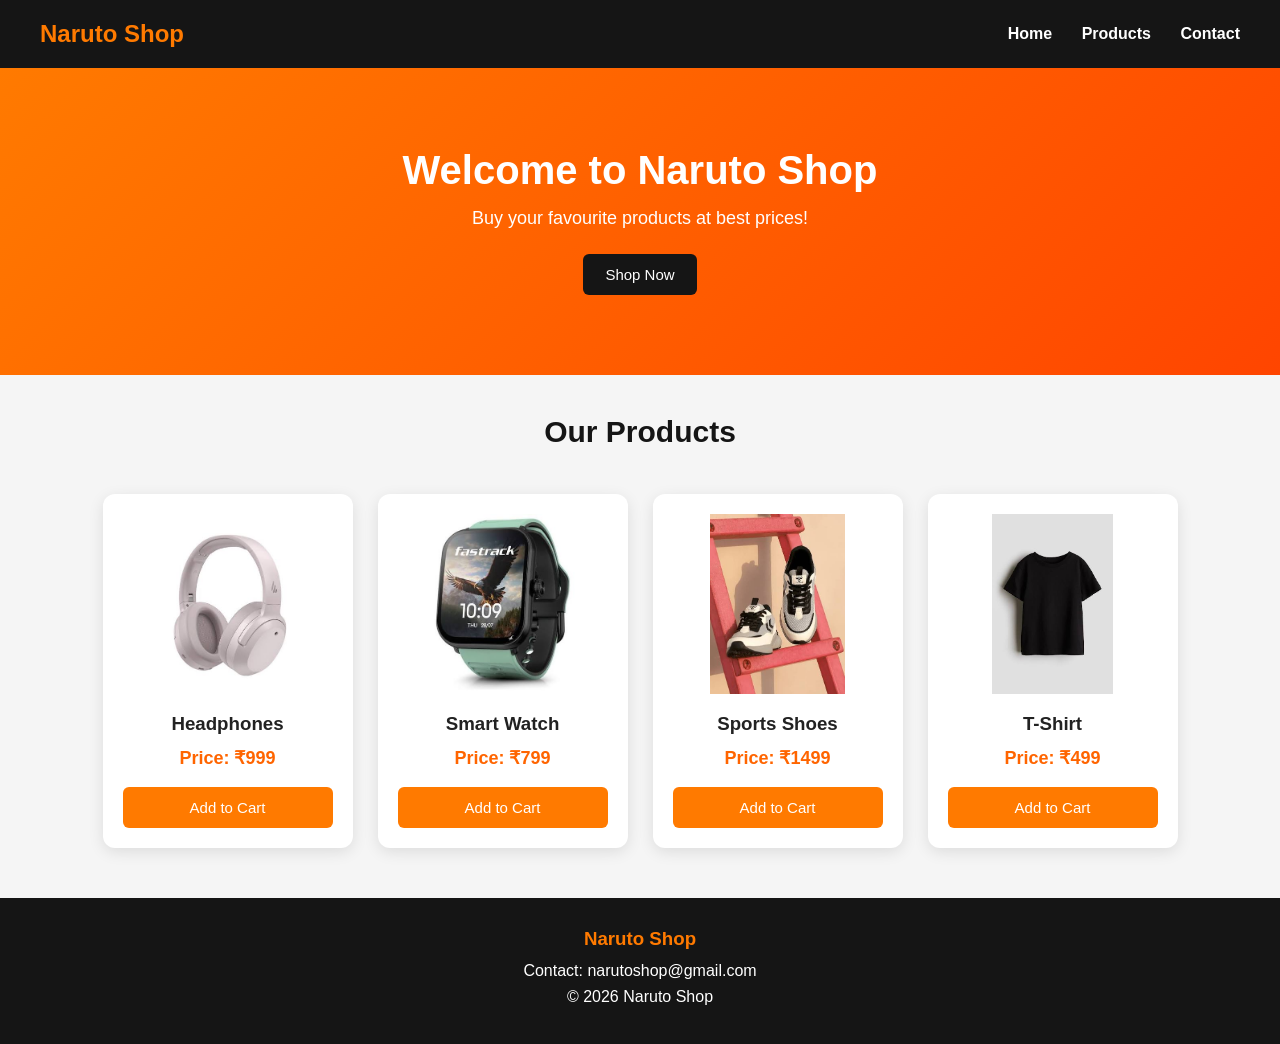
<file: index.html>
<!DOCTYPE html>
<html lang="en">
<head>
    <meta charset="UTF-8">
    <meta name="viewport" content="width=device-width, initial-scale=1.0">
    <title>Document</title>
    <link rel="stylesheet" href="ecom.css">
</head>
<body>

    <div class="navbar">
        <h2>Naruto Shop</h2>
        <div>
            <a href="#">Home</a>
            <a href="#products">Products</a>
            <a href="#contact">Contact</a>
        </div>
    </div>

    <div class="banner">
        <h1>Welcome to Naruto Shop</h1>
        <p>Buy your favourite products at best prices!</p>
        <button>Shop Now</button>
    </div>

    <h2 class="heading" id="products">Our Products</h2>

    <div class="products">

        <div class="card">
            <img src="./assets/headphone.jpg" alt="Headphones">
            <h3>Headphones</h3>
            <p>Price: ₹999</p>
            <button>Add to Cart</button>
        </div>

        <div class="card">
            <img src="./assets/smartwatch.jpg" alt="Watch">
            <h3>Smart Watch</h3>
            <p>Price: ₹799</p>
            <button>Add to Cart</button>
        </div>

        <div class="card">
            <img src="./assets/sports shoe.jpg" alt="Shoes">
            <h3>Sports Shoes</h3>
            <p>Price: ₹1499</p>
            <button>Add to Cart</button>
        </div>

        <div class="card">
            <img src="./assets/t shirts.jpg" alt="T-shirt">
            <h3>T-Shirt</h3>
            <p>Price: ₹499</p>
            <button>Add to Cart</button>
        </div>

    </div>

    <div class="footer" id="contact">
        <h3>Naruto Shop</h3>
        <p>Contact: narutoshop@gmail.com</p>
        <p>© 2026 Naruto Shop</p>
    </div>

</body>
</html>
</file>
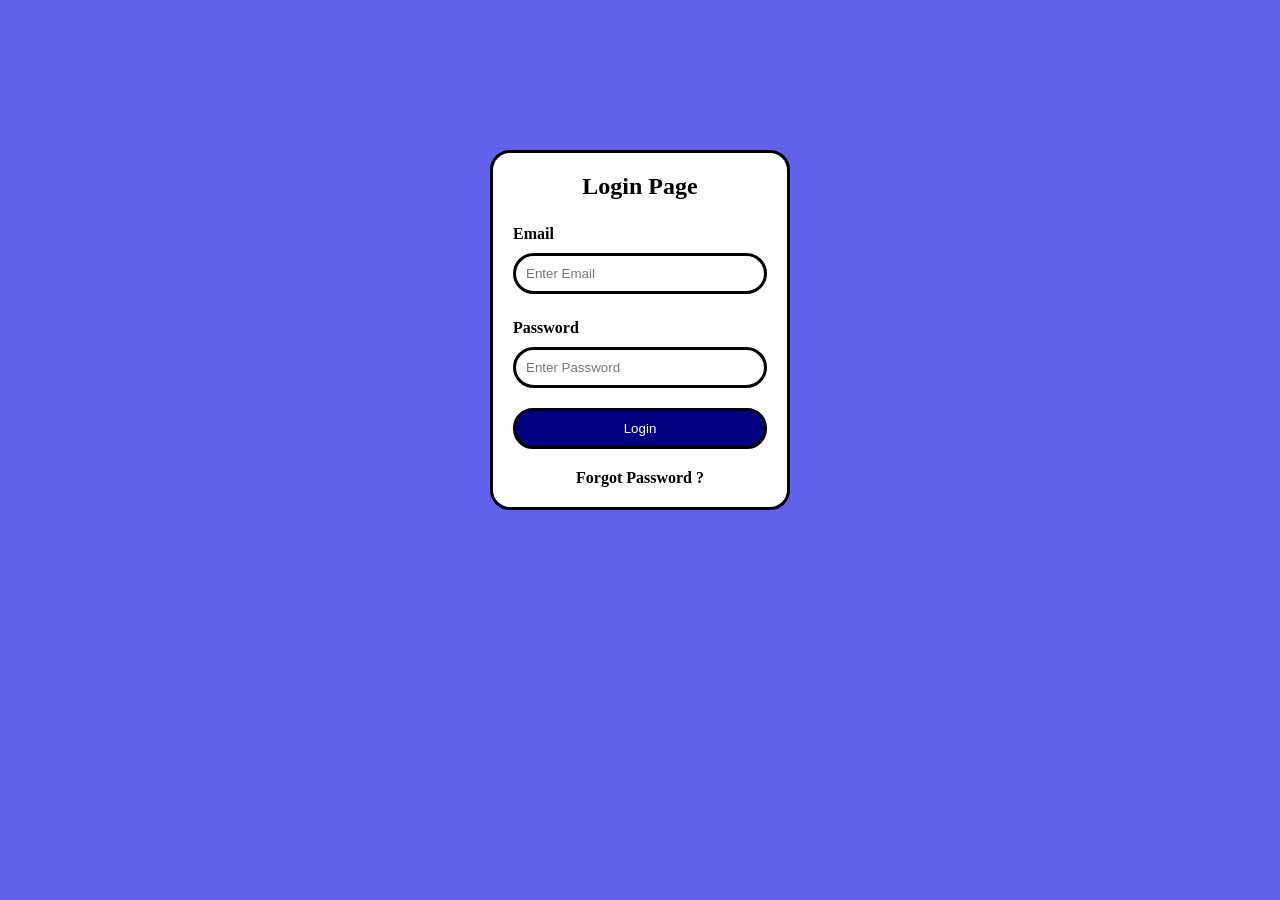
<file: cssproject1.html>
<!DOCTYPE html>
<html lang="en">
<head>
    <meta charset="UTF-8">
    <meta name="viewport" content="width=device-width, initial-scale=1.0">
    <title>Document</title>
    <style>
       *{
        box-sizing: border-box;
       }
       body{
           margin: 0;
           padding: 0;
           font-family: cursive;
           background-color: rgb(97, 97, 236);
       }
       .log{
        width: 300px;
        padding: 20px ;
        margin: 150px auto;
        background-color: rgb(253, 253, 253);
        border: 3px solid black;
        border-radius: 20px;
        color: black;
       }
       .log h2{
        margin-top: 0;
        margin-bottom: 25px;
        text-align: center;
       }
       .email{
        margin-bottom: 25px;
       }
       label{
        display: block;
        margin-bottom: 10px;
        font-weight: bold;
       }
       input{
        width: 100%;
        border: 3px solid black;
        padding: 10px;
        border-radius: 30px;
       }
       .password{
        margin-bottom: 10px;
       }
       button{
        margin-top: 10px;
        width:100%;
        border: solid black;
        border-radius: 20px ;
        margin-bottom: 10px ;
        padding: 10px;
        background-color:rgb(0, 0, 128);;
        color: white;
        cursor: pointer;
       }
       button:hover{
        background-color:white;
        color: black;
       }
       .forgot{
        margin-top: 10px;
        text-align: center;
       }
       a{
        text-decoration: none;
        color: black;
        font-weight: bold;
       }
       a:hover{
        text-decoration: underline;
       }
    </style>
</head>
<body>
    <div class="log">
    <h2>Login Page</h2>
    <form>
        <div class="email">
            <label>Email</label>
            <input type="email" placeholder="Enter Email">
        </div>
        <div class="password">
            <label>Password</label>
            <input type="password" placeholder="Enter Password">
        </div>
        <button type="submit">Login</button>
    </form>
    <div class="forgot">
    <a href="#">Forgot Password ?</a>
    </div>
    </div>
</body>
</html>
</file>
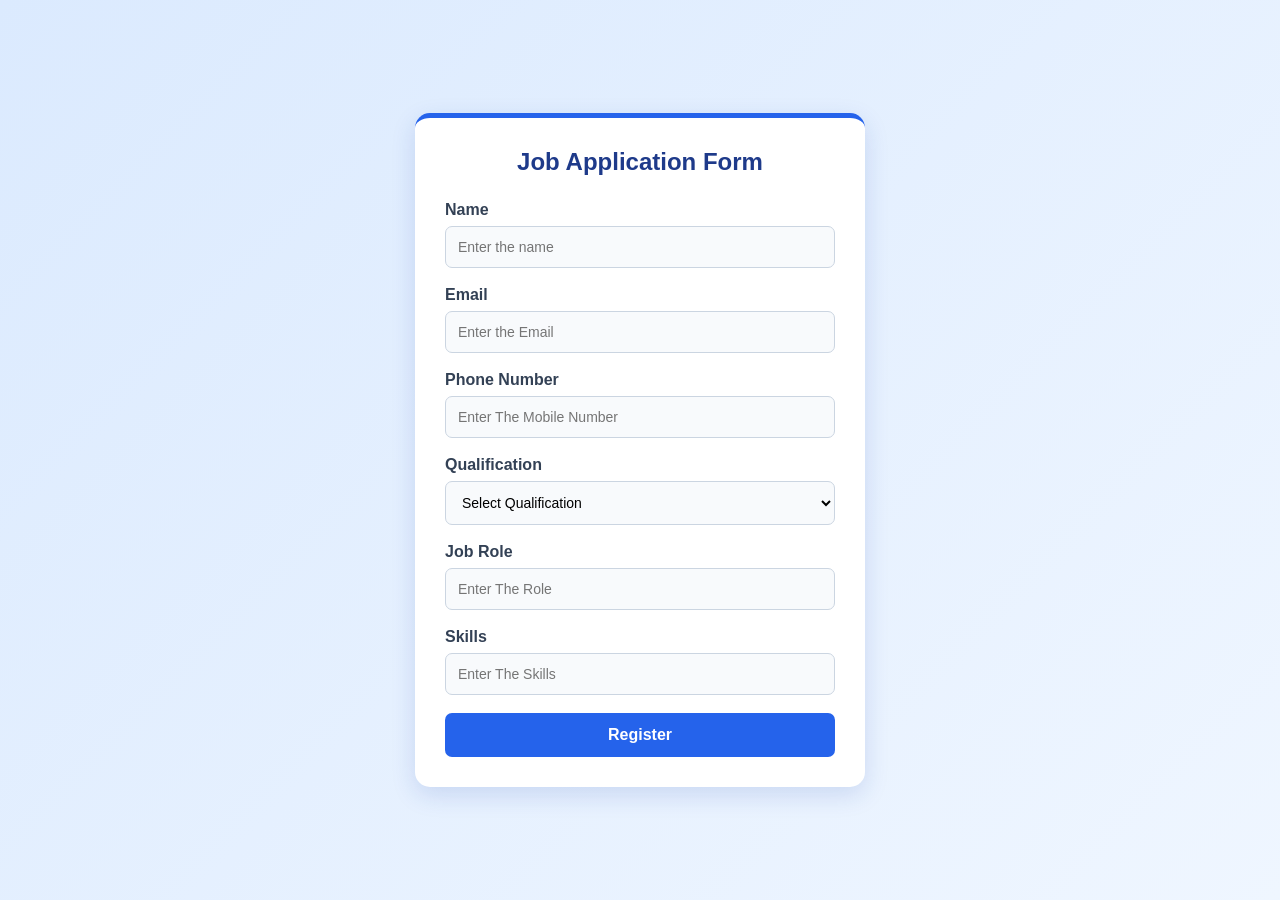
<file: cssproject2.html>
<!DOCTYPE html>
<html lang="en">
<head>
    <meta charset="UTF-8">
    <meta name="viewport" content="width=device-width, initial-scale=1.0">
    <title>Job registeration Form</title>
    <link rel="stylesheet" href="csspro2.css">
</head>
<body>
    <div class="box">
        <h2>Job Application Form</h2>
        <form>
            <label>Name</label>
            <input type="text" placeholder="Enter the name">
            <label>Email</label>
            <input type="email" placeholder="Enter the Email">
            <label>Phone Number</label>
            <input type="tel" placeholder="Enter The Mobile Number">
            <label>Qualification</label>
            <select>
                <option>Select Qualification </option>
                <option>B.Tech</option>
                <option>CSE</option>
                <option>AIDS</option>
                <option>ECE</option>
            </select>
            <label>Job Role</label>
            <input type="text" placeholder="Enter The Role">
            <label>Skills</label>
            <input type="text" placeholder="Enter The Skills">
            <button type="button">Register</button>

        </form>
    </div>
</body>
</html>
</file>
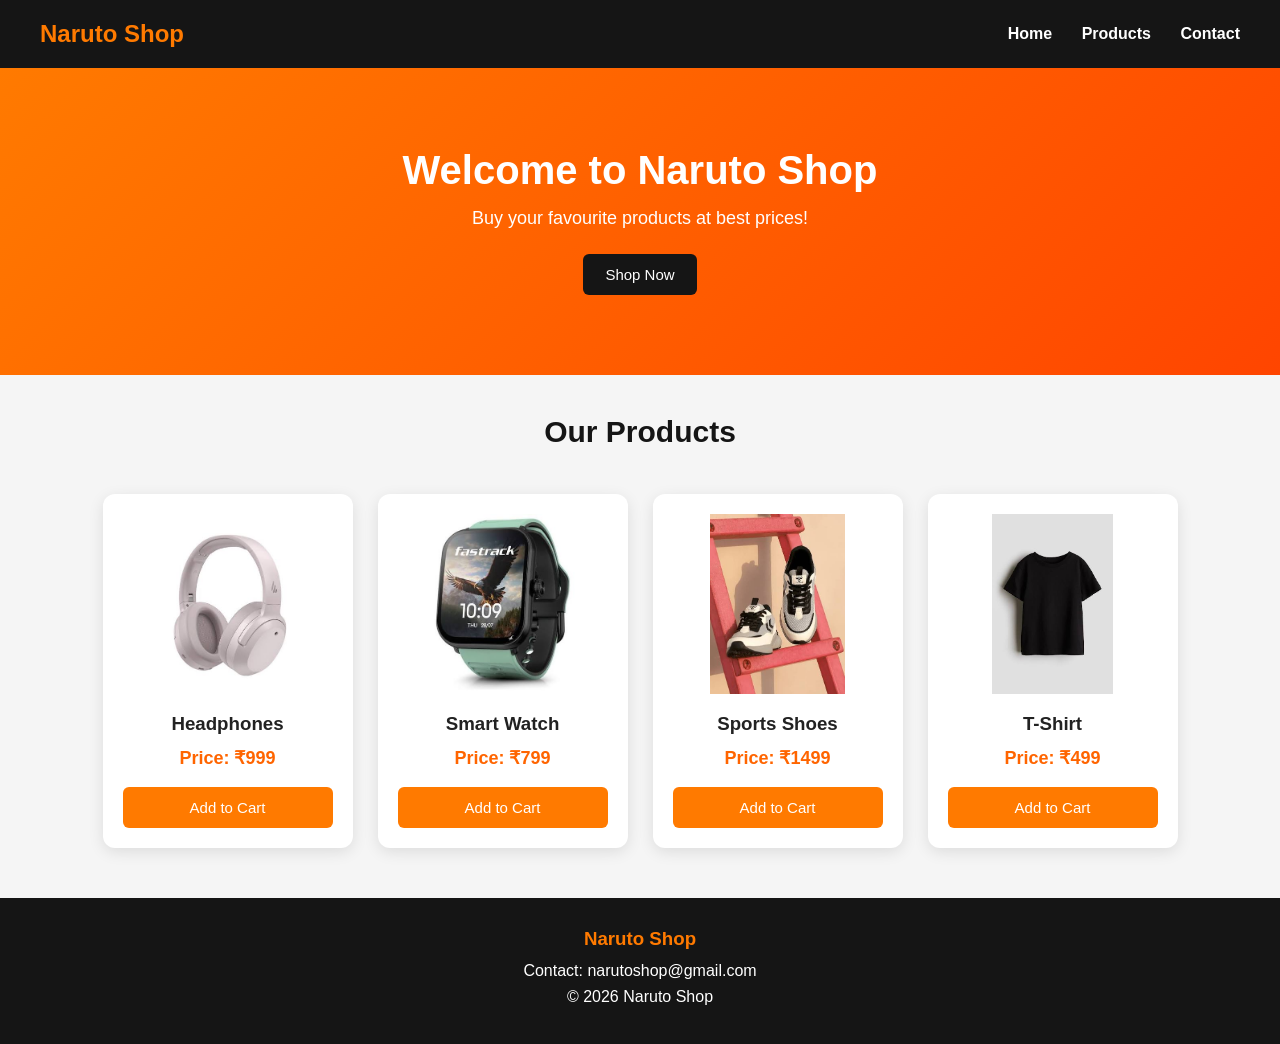
<file: ecom.html>
<!DOCTYPE html>
<html lang="en">
<head>
    <meta charset="UTF-8">
    <meta name="viewport" content="width=device-width, initial-scale=1.0">
    <title>Document</title>
    <link rel="stylesheet" href="ecom.css">
</head>
<body>

    <div class="navbar">
        <h2>Naruto Shop</h2>
        <div>
            <a href="#">Home</a>
            <a href="#products">Products</a>
            <a href="#contact">Contact</a>
        </div>
    </div>

    <div class="banner">
        <h1>Welcome to Naruto Shop</h1>
        <p>Buy your favourite products at best prices!</p>
        <button>Shop Now</button>
    </div>

    <h2 class="heading" id="products">Our Products</h2>

    <div class="products">

        <div class="card">
            <img src="./assets/headphone.jpg" alt="Headphones">
            <h3>Headphones</h3>
            <p>Price: ₹999</p>
            <button>Add to Cart</button>
        </div>

        <div class="card">
            <img src="./assets/smartwatch.jpg" alt="Watch">
            <h3>Smart Watch</h3>
            <p>Price: ₹799</p>
            <button>Add to Cart</button>
        </div>

        <div class="card">
            <img src="./assets/sports shoe.jpg" alt="Shoes">
            <h3>Sports Shoes</h3>
            <p>Price: ₹1499</p>
            <button>Add to Cart</button>
        </div>

        <div class="card">
            <img src="./assets/t shirts.jpg" alt="T-shirt">
            <h3>T-Shirt</h3>
            <p>Price: ₹499</p>
            <button>Add to Cart</button>
        </div>

    </div>

    <div class="footer" id="contact">
        <h3>Naruto Shop</h3>
        <p>Contact: narutoshop@gmail.com</p>
        <p>© 2026 Naruto Shop</p>
    </div>

</body>
</html>
</file>
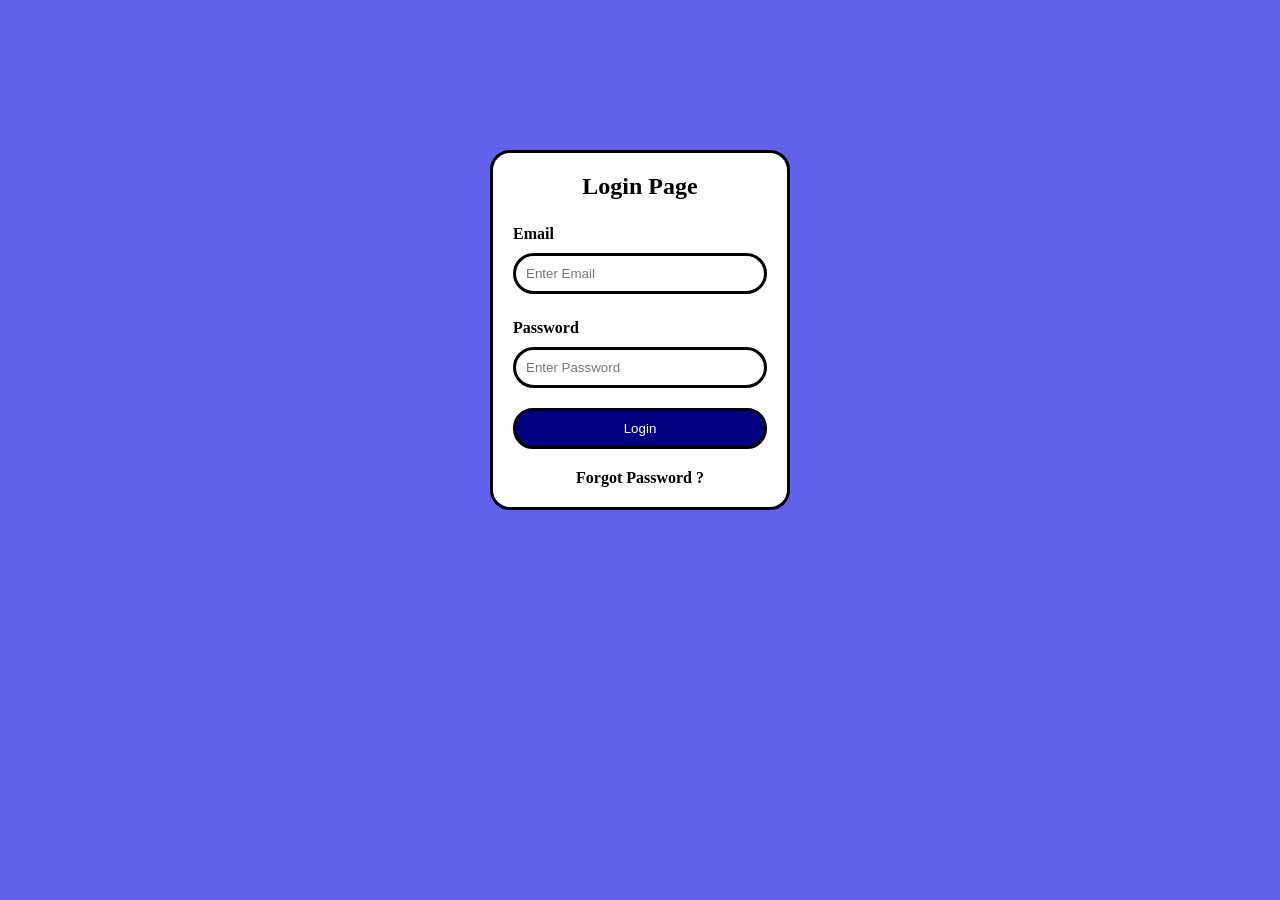
<file: index1.html>
<!DOCTYPE html>
<html lang="en">
<head>
    <meta charset="UTF-8">
    <meta name="viewport" content="width=device-width, initial-scale=1.0">
    <title>Document</title>
    <style>
       *{
        box-sizing: border-box;
       }
       body{
           margin: 0;
           padding: 0;
           font-family: cursive;
           background-color: rgb(97, 97, 236);
       }
       .log{
        width: 300px;
        padding: 20px ;
        margin: 150px auto;
        background-color: rgb(253, 253, 253);
        border: 3px solid black;
        border-radius: 20px;
        color: black;
       }
       .log h2{
        margin-top: 0;
        margin-bottom: 25px;
        text-align: center;
       }
       .email{
        margin-bottom: 25px;
       }
       label{
        display: block;
        margin-bottom: 10px;
        font-weight: bold;
       }
       input{
        width: 100%;
        border: 3px solid black;
        padding: 10px;
        border-radius: 30px;
       }
       .password{
        margin-bottom: 10px;
       }
       button{
        margin-top: 10px;
        width:100%;
        border: solid black;
        border-radius: 20px ;
        margin-bottom: 10px ;
        padding: 10px;
        background-color:rgb(0, 0, 128);;
        color: white;
        cursor: pointer;
       }
       button:hover{
        background-color:white;
        color: black;
       }
       .forgot{
        margin-top: 10px;
        text-align: center;
       }
       a{
        text-decoration: none;
        color: black;
        font-weight: bold;
       }
       a:hover{
        text-decoration: underline;
       }
    </style>
</head>
<body>
    <div class="log">
    <h2>Login Page</h2>
    <form>
        <div class="email">
            <label>Email</label>
            <input type="email" placeholder="Enter Email">
        </div>
        <div class="password">
            <label>Password</label>
            <input type="password" placeholder="Enter Password">
        </div>
        <button type="submit">Login</button>
    </form>
    <div class="forgot">
    <a href="#">Forgot Password ?</a>
    </div>
    </div>
</body>
</html>
</file>
<file: ecom.css>
* {
    margin: 0;
    padding: 0;
    box-sizing: border-box;
}

body {
    font-family: Arial, sans-serif;
    background-color: #f5f5f5;
    color: #222;
}

.navbar {
    background-color: #151515;
    color: white;
    padding: 20px 40px;
    display: flex;
    justify-content: space-between;
    align-items: center;
}

.navbar h2 {
    color: #ff7a00;
}

.navbar a {
    color: white;
    text-decoration: none;
    margin-left: 25px;
    font-weight: bold;
}

.navbar a:hover {
    color: #ff7a00;
}

.banner {
    background: linear-gradient(135deg, #ff7a00, #ff4500);
    color: white;
    text-align: center;
    padding: 80px 20px;
}

.banner h1 {
    font-size: 40px;
    margin-bottom: 15px;
}

.banner p {
    font-size: 18px;
    margin-bottom: 25px;
}

button {
    background-color: #151515;
    color: white;
    border: none;
    padding: 12px 22px;
    border-radius: 6px;
    font-size: 15px;
    cursor: pointer;
    transition: 0.3s;
}

.heading {
    text-align: center;
    margin: 40px 0 25px;
    font-size: 30px;
    color: #151515;
}

.products {
    display: flex;
    justify-content: center;
    flex-wrap: wrap;
    gap: 25px;
    padding: 20px 30px 50px;
}

.card {
    background-color: white;
    width: 250px;
    padding: 20px;
    text-align: center;
    border-radius: 12px;
    box-shadow: 0 4px 15px rgba(0, 0, 0, 0.1);
    transition: 0.3s;
}

.card:hover {
    transform: translateY(-8px);
    box-shadow: 0 8px 22px rgba(255, 122, 0, 0.2);
}

.card img {
    width: 100%;
    height: 180px;
    object-fit: contain;
    margin-bottom: 15px;
}

.card h3 {
    margin-bottom: 12px;
    color: #222;
}

.card p {
    color: #ff6500;
    font-size: 18px;
    font-weight: bold;
    margin-bottom: 18px;
}

.card button {
    width: 100%;
    background-color: #ff7a00;
    color: white;
}

.card button:hover {
    background-color: #e65c00;
}

.footer {
    background-color: #151515;
    color: white;
    text-align: center;
    padding: 30px 15px;
}

.footer h3 {
    color: #ff7a00;
    margin-bottom: 12px;
}

.footer p {
    margin: 8px 0;
}

@media (max-width: 600px) {
    .navbar {
        flex-direction: column;
        gap: 15px;
        padding: 20px;
    }

    .navbar a {
        margin: 0 8px;
    }

    .banner h1 {
        font-size: 30px;
    }

    .products {
        padding: 15px;
    }

    .card {
        width: 100%;
        max-width: 350px;
    }
}
</file>
<file: csspro2.css>
* {
    margin: 0;
    padding: 0;
    box-sizing: border-box;
}

body {
    font-family: Arial, sans-serif;
    background: linear-gradient(135deg, #dbeafe, #eff6ff);
    min-height: 100vh;
    display: flex;
    justify-content: center;
    align-items: center;
    padding: 25px;
}

.box {
    background-color: white;
    width: 100%;
    max-width: 450px;
    padding: 30px;
    border-radius: 15px;
    box-shadow: 0 8px 25px rgba(30, 64, 175, 0.15);
    border-top: 5px solid #2563eb;
}

h2 {
    text-align: center;
    color: #1e3a8a;
    margin-bottom: 25px;
}

label {
    display: block;
    color: #334155;
    font-weight: bold;
    margin-bottom: 7px;
}

input,
select {
    width: 100%;
    padding: 12px;
    margin-bottom: 18px;
    border: 1px solid #cbd5e1;
    border-radius: 7px;
    font-size: 14px;
    background-color: #f8fafc;
    outline: none;
}

input:focus,
select:focus {
    border-color: #2563eb;
    background-color: white;
}

button {
    width: 100%;
    padding: 13px;
    background-color: #2563eb;
    color: white;
    border: none;
    border-radius: 7px;
    font-size: 16px;
    font-weight: bold;
    cursor: pointer;
    transition: 0.3s;
}

button:hover {
    background-color: #1e40af;
}
</file>
